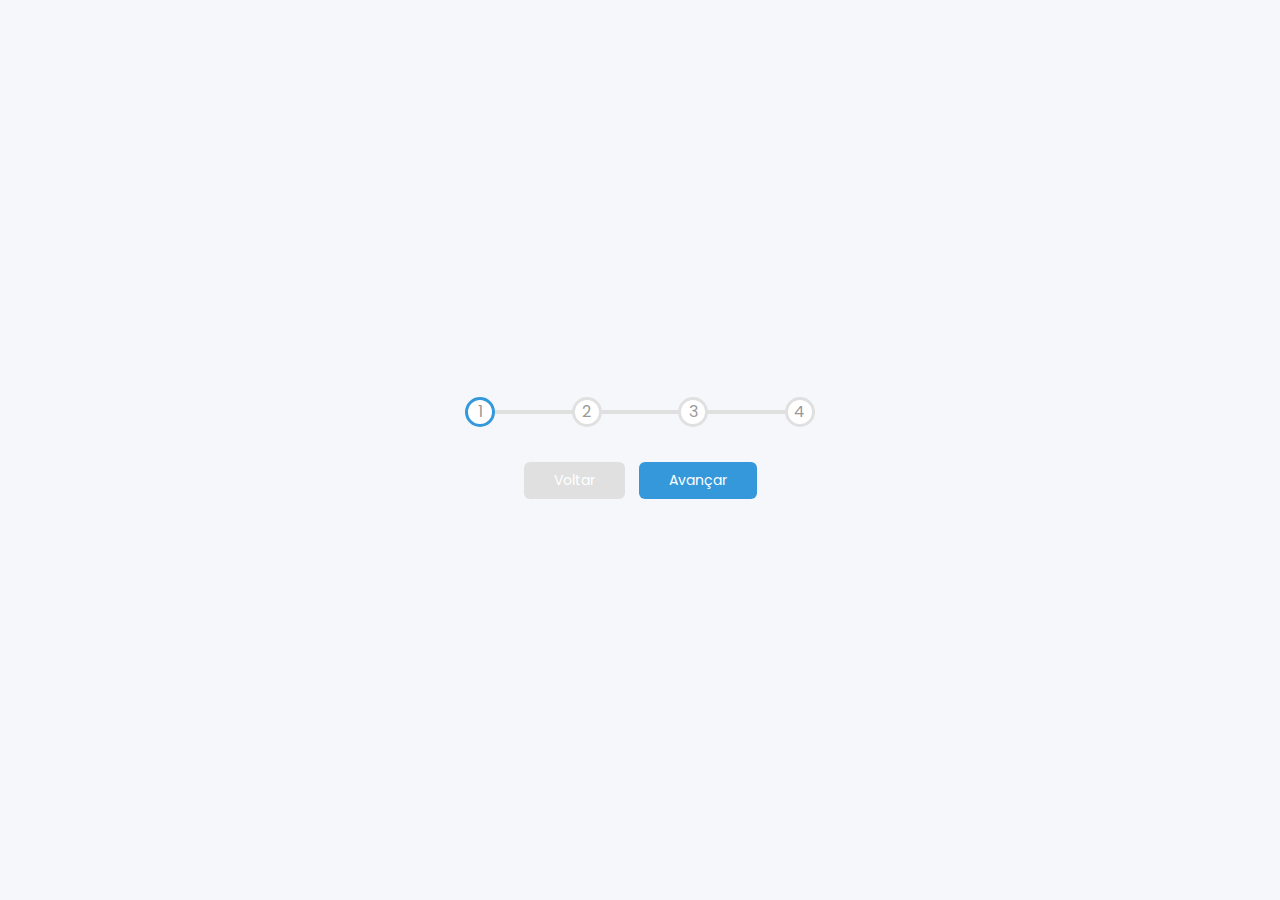
<file: 02_progress steps/index.html>
<!DOCTYPE html>
<html lang="en">

<head>
    <meta charset="UTF-8" />
    <meta http-equiv="X-UA-Compatible" content="IE=edge" />
    <meta name="viewport" content="width=device-width, initial-scale=1.0" />
    <link rel="stylesheet" href="style.css" />
    <title>Progress Steps</title>
</head>

<body>
    <div class="container">
        <div class="progress-container">
            <div class="progress" id="progress"></div>
            <div class="circle active">1</div>
            <div class="circle">2</div>
            <div class="circle">3</div>
            <div class="circle">4</div>
        </div>

        <button class="btn" id="prev" disabled>Voltar</button>
        <button class="btn" id="next">Avançar</button>
    </div>
    <script src="script.js"></script>
</body>

</html>
</file>
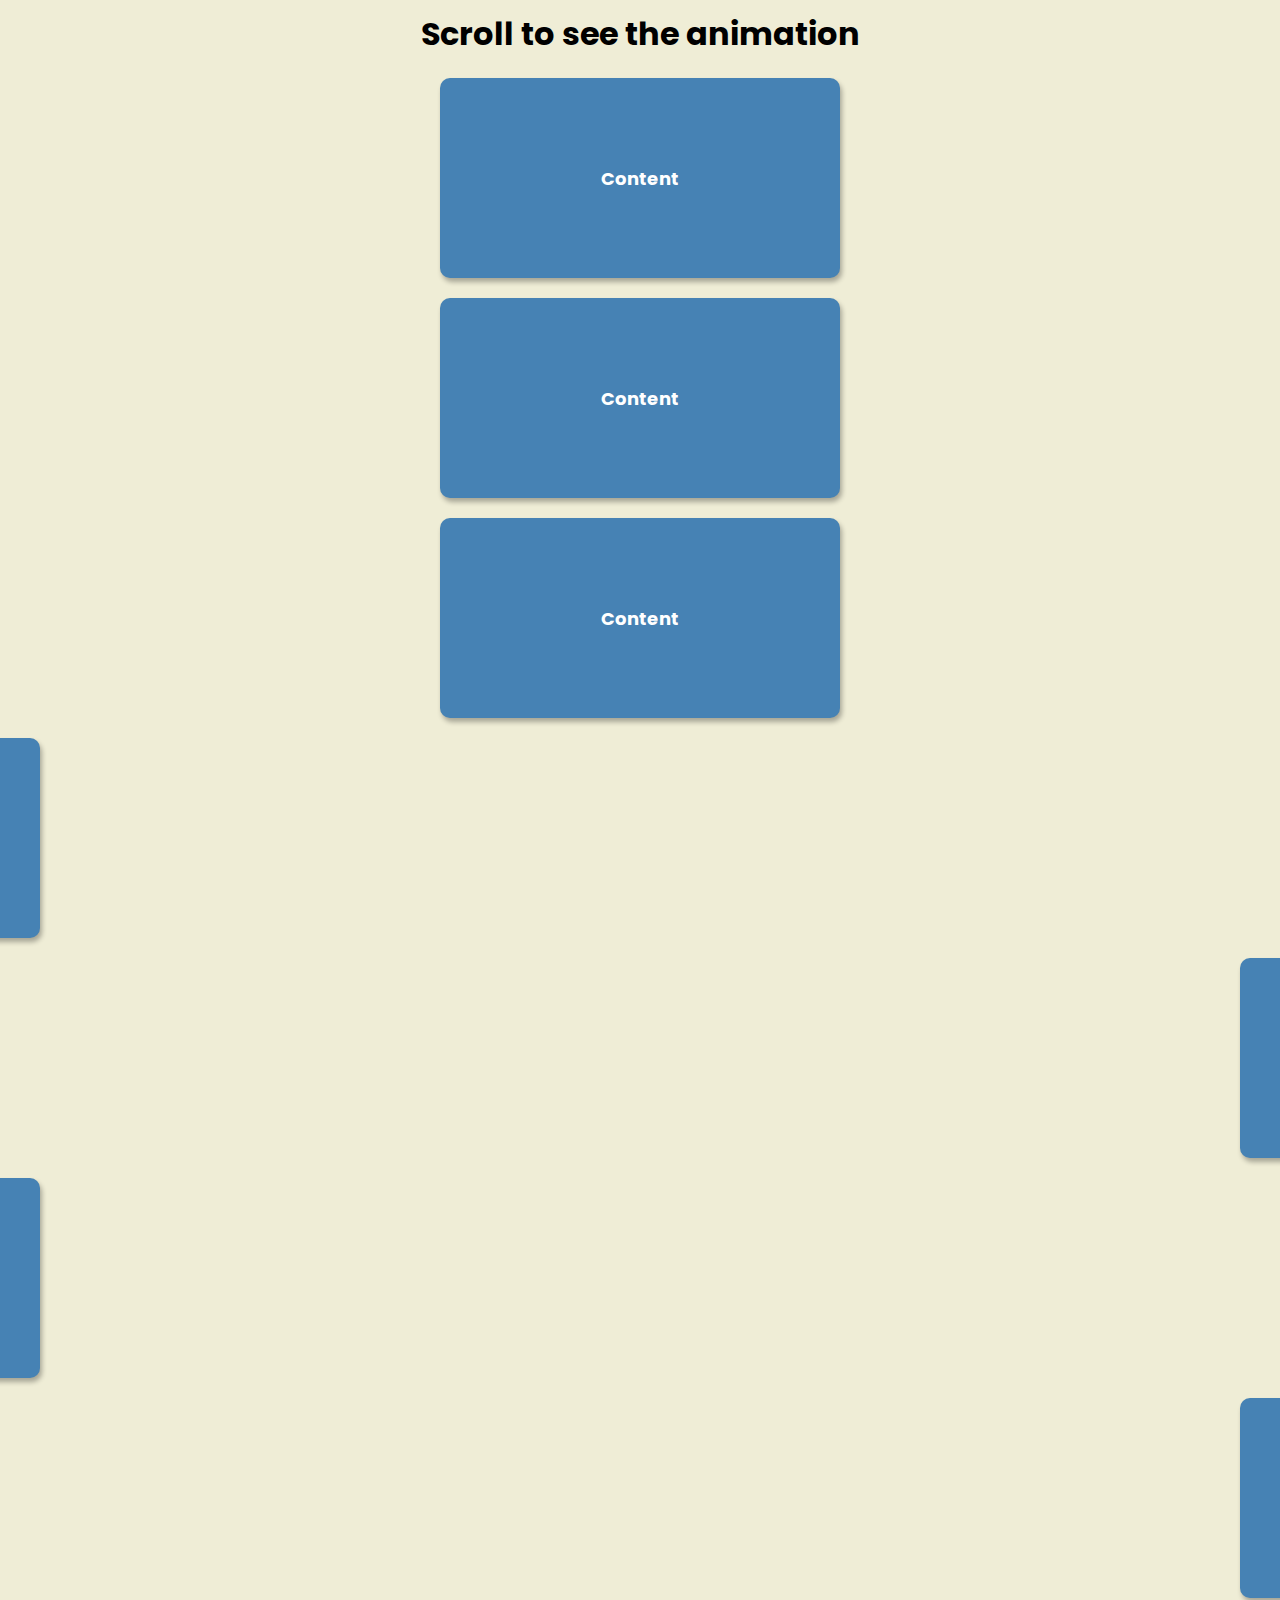
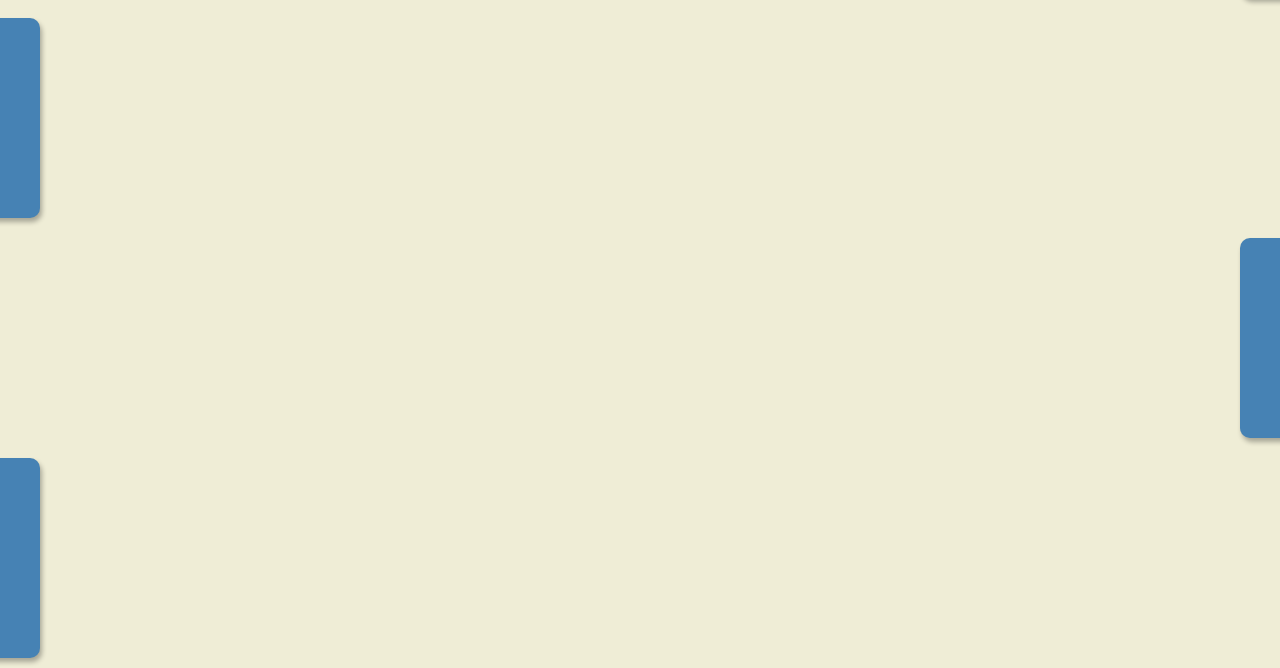
<file: 06_scroll animation/index.html>
<!DOCTYPE html>
<html lang="en">
<head>
    <meta charset="UTF-8">
    <meta http-equiv="X-UA-Compatible" content="IE=edge">
    <meta name="viewport" content="width=device-width, initial-scale=1.0">
    <link rel="stylesheet" href="style.css">
    <title>Scroll Animation</title>
</head>
<body>
    <h1>Scroll to see the animation</h1>
    <div class="box"><h2>Content</h2></div>
    <div class="box"><h2>Content</h2></div>
    <div class="box"><h2>Content</h2></div>
    <div class="box"><h2>Content</h2></div>
    <div class="box"><h2>Content</h2></div>
    <div class="box"><h2>Content</h2></div>
    <div class="box"><h2>Content</h2></div>
    <div class="box"><h2>Content</h2></div>
    <div class="box"><h2>Content</h2></div>
    <div class="box"><h2>Content</h2></div>
    
    <script src="script.js"></script>
</body>
</html>
</file>
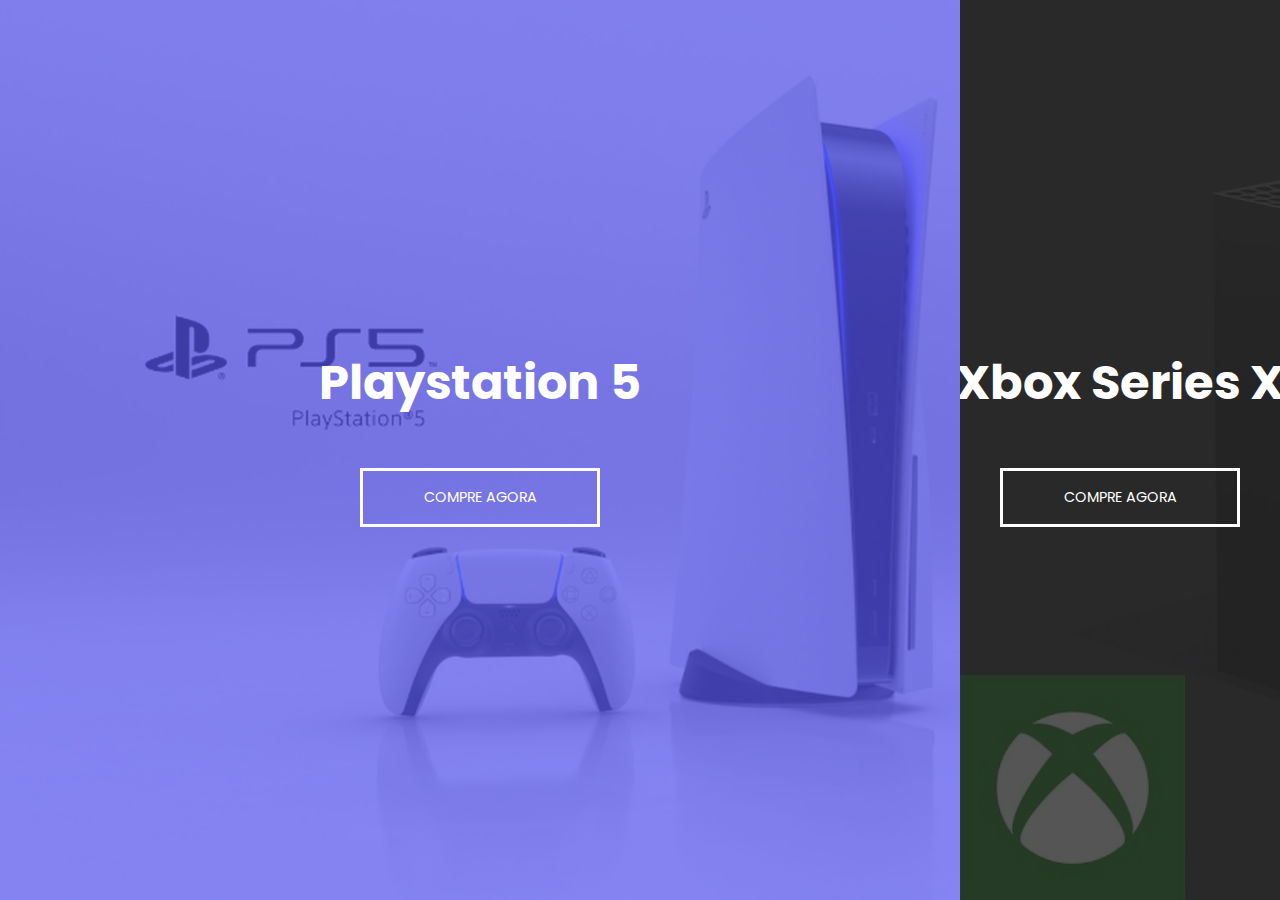
<file: 07_split landing page/index.html>
<!DOCTYPE html>
<html lang="en">

<head>
    <meta charset="UTF-8">
    <meta http-equiv="X-UA-Compatible" content="IE=edge">
    <meta name="viewport" content="width=device-width, initial-scale=1.0">
    <link rel="stylesheet" href="style.css">
    <title>My Project</title>
</head>

<body>
    <div class="container">
        <div class="split left">
            <h1>Playstation 5</h1>
            <a href="#" class="btn">Compre Agora</a>
        </div>
        <div class="split right">
            <h1>Xbox Series X</h1>
            <a href="#" class="btn">Compre Agora</a>
        </div>
    </div>
    <script src="script.js"></script>
</body>

</html>
</file>
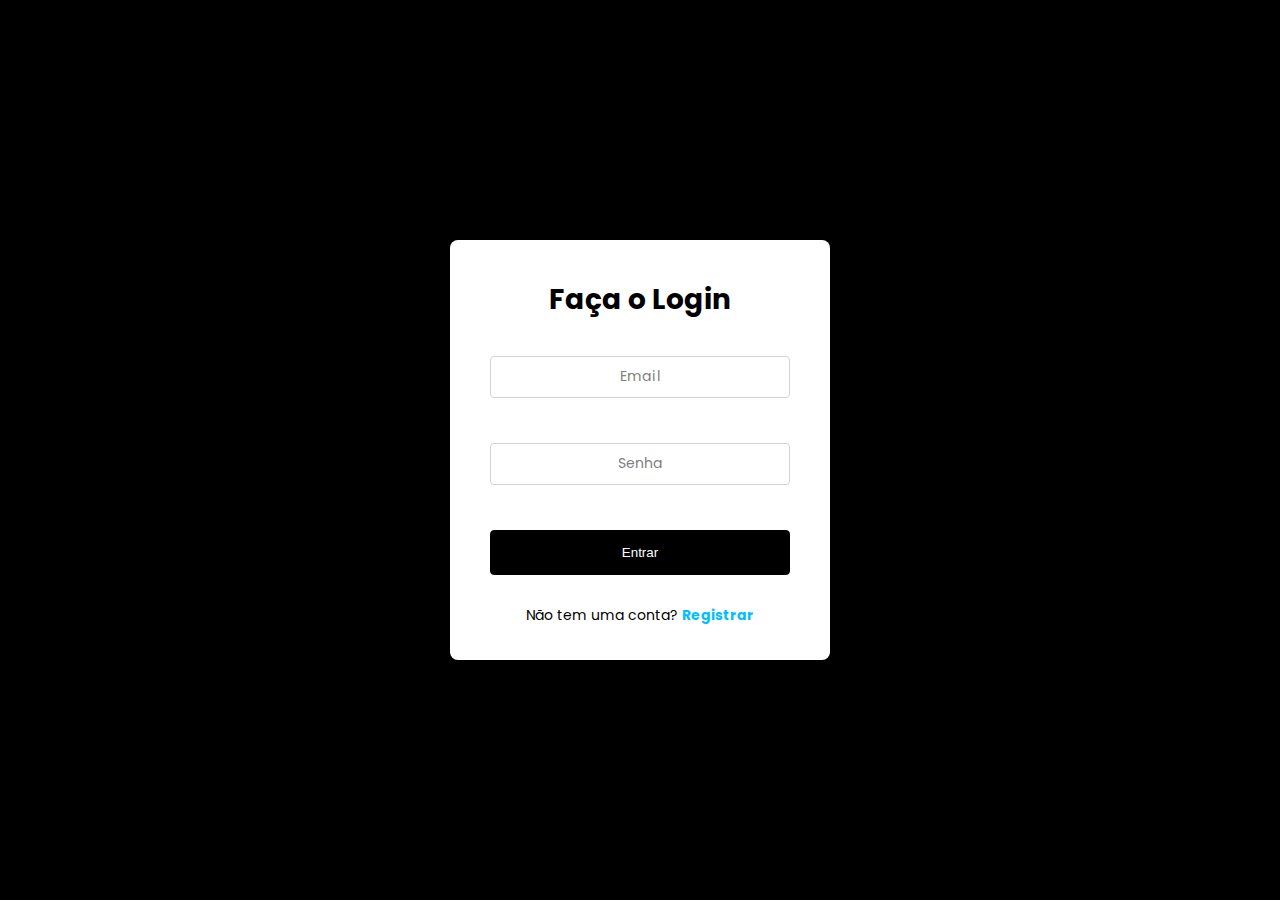
<file: 08_form input wave/index.html>
<!DOCTYPE html>
<html lang="en">
<head>
    <meta charset="UTF-8">
    <meta http-equiv="X-UA-Compatible" content="IE=edge">
    <meta name="viewport" content="width=device-width, initial-scale=1.0">
    <link rel="stylesheet" href="style.css">
    <title>My Project</title>
</head>
<body>
    <div class="container">
        <h1>Faça o Login</h1>
        <div class="form-control">
            <input type="text" required>
            <label>Email</label>
        </div>
        <div class="form-control">
            <input type="password" required>
            <label>Senha</label>
        </div>

        <button class="btn">Entrar</button>
        <p class="text">Não tem uma conta?
        <a href="#">Registrar</a></p>
    </div> 
    <script src="script.js"></script>
</body>
</html>
</file>
<file: 02_progress steps/style.css>
@import url('https://fonts.googleapis.com/css2?family=Poppins:wght@200;400;600&display=swap');

:root {
    --line--border--fill: #3498db;
    --line--border--empty: #e0e0e0;
}

* {
    box-sizing: border-box;
}

body {
    background-color: #f6f7fb;
    font-family: 'Poppins', sans-serif;
    display: flex;
    align-items: center;
    justify-content: center;
    height: 100vh;
    overflow: hidden;
    margin: 0;
}

.container {
    text-align: center;
}

.progress-container {
    display: flex;
    justify-content: space-between;
    position: relative;
    margin-bottom: 30px;
    max-width: 100%;
    width: 350px;
}

.progress-container::before {
    content: '';
    background-color: var(--line--border--empty);
    position: absolute;
    top: 50%;
    left: 0;
    transform: translateY(-50%);
    height: 4px;
    width: 100%;
    z-index: -1;

}

.progress {
    background-color: var(--line--border--fill);
    position: absolute;
    top: 50%;
    left: 0;
    transform: translateY(-50%);
    height: 4px;
    width: 0%;
    z-index: -1;
    transition: 0.4s ease;
}

.circle {
    background-color: #fff;
    color: #999;
    border-radius: 50%;
    height: 30px;
    width: 30px;
    display: flex;
    align-items: center;
    justify-content: center;
    border: 3px solid var(--line--border--empty);
    transition: .4s ease;
}

.circle.active {
    border-color: var(--line--border--fill);
}

.btn {
    background-color: var(--line--border--fill);
    color: #fff;
    border: 0;
    border-radius: 6px;
    cursor: pointer;
    font-family: 'Poppins', 'sans-serif';
    padding: 8px 30px;
    margin: 5px;
    font-size: 14px;
}

.btn:active {
    transform: scale(0.98);
}

.btn:focus {
    outline: 0;
}

.btn:disabled {
    background-color: var(--line--border--empty);
    cursor: not-allowed;
}
</file>
<file: 06_scroll animation/style.css>
@import url('https://fonts.googleapis.com/css2?family=Poppins:wght@200;400;600&display=swap');

* {
    box-sizing: border-box;
}

body {
    background-color: #efedd6;
    font-family: 'Poppins', sans-serif;
    display: flex;
    flex-direction: column;
    align-items: center;
    justify-content: center;
    margin: 0;
    overflow-x: hidden;
}

h1 {
    margin: 10px;
}

.box {
    background-color: steelblue;
    color: #fff;
    display: flex;
    justify-content: center;
    align-items: center;
    width: 400px;
    height: 200px;
    margin: 10px;
    border-radius: 10px;
    box-shadow: 2px 4px 5px rgba(0, 0, 0, 0.3);
    transform: translateX(200%);
    transition: transform 0.4s ease;
}

.box:nth-of-type(even) {
    transform: translateX(-200%);
}

.box.show{
    transform: translateX(0%)
}

.box h2{
    font-size: large;
}
</file>
<file: 07_split landing page/style.css>
@import url('https://fonts.googleapis.com/css2?family=Poppins:wght@200;400;600&display=swap');

:root {
    --left-bg-color: rgba(87, 84, 236, 0.7);
    --right-bg-color: rgba(43, 43, 43, 0.8);
    --left-btn-hover-color: rgba(87, 84, 236, 1);
    --right-btn-hover-color: rgba(43, 43, 43, 1);
    --hover-width: 75%;
    --other-width: 25%;
    --speed: 1000ms;
}

* {
    box-sizing: border-box;
}

body {
    font-family: 'Poppins', sans-serif;
    height: 100vh;
    overflow: hidden;
    margin: 0;
}

h1 {
    font-size: 3rem;
    color: #fff;
    position: absolute;
    top: 35%;
    left: 50%;
    transform: translateX(-50%);
    white-space: nowrap;
}

.btn {
    position: absolute;
    display: flex;
    align-items: center;
    justify-content: center;
    left: 50%;
    top: 52%;
    transform: translate(-50%, 0);
    text-decoration: none;
    color: #fff;
    border: #fff solid 0.2rem;
    width: 15rem;
    padding: 1rem;
    text-transform: uppercase;
    font-size: 0.9rem;
}

.split.left .btn:hover {
    background-color: #fff;
    color: var(--left-btn-hover-color);
    font-weight: 600;
    transform: translate(-50%, -5px);
    transition: transform .2s ease;
}

.split.right .btn:hover {
    background-color: #fff;
    color: var(--right-btn-hover-color);
    font-weight: 600;
    transform: translate(-50%, -5px);
    transition: transform .2s ease;
}

.container {
    position: relative;
    width: 100%;
    height: 100%;
    background: #333;
}

.split {
    position: absolute;
    width: 50%;
    height: 100%;
    overflow: hidden;
}

.split.left {
    left: 0;
    background: url('ps.jpg');
    background-repeat: no-repeat;
    background-size: cover;
}

.split.left::before {
    content: '';
    position: absolute;
    width: 100%;
    height: 100%;
    background-color: var(--left-bg-color);
}

.split.right {
    right: 0;
    background: url('xbox.jpg');
    background-repeat: no-repeat;
    background-size: cover;
}

.split.right::before {
    content: '';
    position: absolute;
    width: 100%;
    height: 100%;
    background-color: var(--right-bg-color);
}

.split.right,
.split.left,
.split.right::before,
.split.left::before {
    transition: all var(--speed) ease-in-out;
}

.hover-left .left {
    width: var(--hover-width);
}

.hover-left .right {
    width: var(--other-width);
}

.hover-right .right {
    width: var(--hover-width);
}

.hover-right .left {
    width: var(--other-width);
}

@media (max-width: 800px) {
    h1 {
        font-size: 2rem;
        top: 40%;
    }

    .btn {
        width: 12rem;
        padding: 0.9rem;
    }
}
</file>
<file: 08_form input wave/style.css>
@import url('https://fonts.googleapis.com/css2?family=Poppins:wght@200;400;600&display=swap');

* {
    box-sizing: border-box;
}

body {
    background-color: black;
    color: black;
    font-family: 'Poppins', sans-serif;
    display: flex;
    flex-direction: column;
    text-align: center;
    align-items: center;
    justify-content: center;
    height: 100vh;
    overflow: hidden;
    margin: 0;
}

.container {
    background-color: white;
    padding: 20px 40px;
    border-radius: 8px;
}

.container h1 {
    text-align: center;
    font-size: 1.75rem;
    margin-bottom: 35px;
}

.container a {
    text-decoration: none;
    font-weight: bold;
    color: deepskyblue;
}

.btn {
    cursor: pointer;
    display: inline-block;
    width: 100%;
    background-color: black;
    color: white;
    border: 1px solid black;
    border-radius: 4px;
    padding: 14px;
    transition: all 200ms ease-in-out;
}



.btn:hover {
    transform: translateY(-5px);
    background-color: white;
    color: black;
    border: 2px black solid;
}

.btn:active{
    background-color: #11D99B;
    border: 2px #11D99B solid;
    
}

.form-control {
    position: relative;
    margin: 10px 0 20px 0;
    width: 300px;
}

.form-control input {
    display: block;
    height: 25px;
    width: 100%;
    border: 1px lightgray solid;
    border-radius: 4px;
    margin: 0;
    padding: 20px 10px;
    font-size: 14px;
    font-weight: 400;
    text-align: center;
    font-family: 'Poppins', sans-serif;
}

.form-control input:focus,
.form-control input:valid {
    outline-style: solid 2px;
    outline-color: black;
}

.form-control label {
    font-size: 14px;
    position: relative;
    top: -35px;
    left: 0;
    color: gray;
}

.form-control label span{
    display: inline-block;
    min-width: 5px;
    transition: 0.3s cubic-bezier(0.68, -0.55, 0.265, 1.55);
}

.form-control input:focus + label span,
.form-control input:valid + label span{
    color:black;
    font-weight: 600;
    transform: translateY(-35px);
}

.text{
    margin-top: 30px;
    font-size: 14px;
}
</file>
